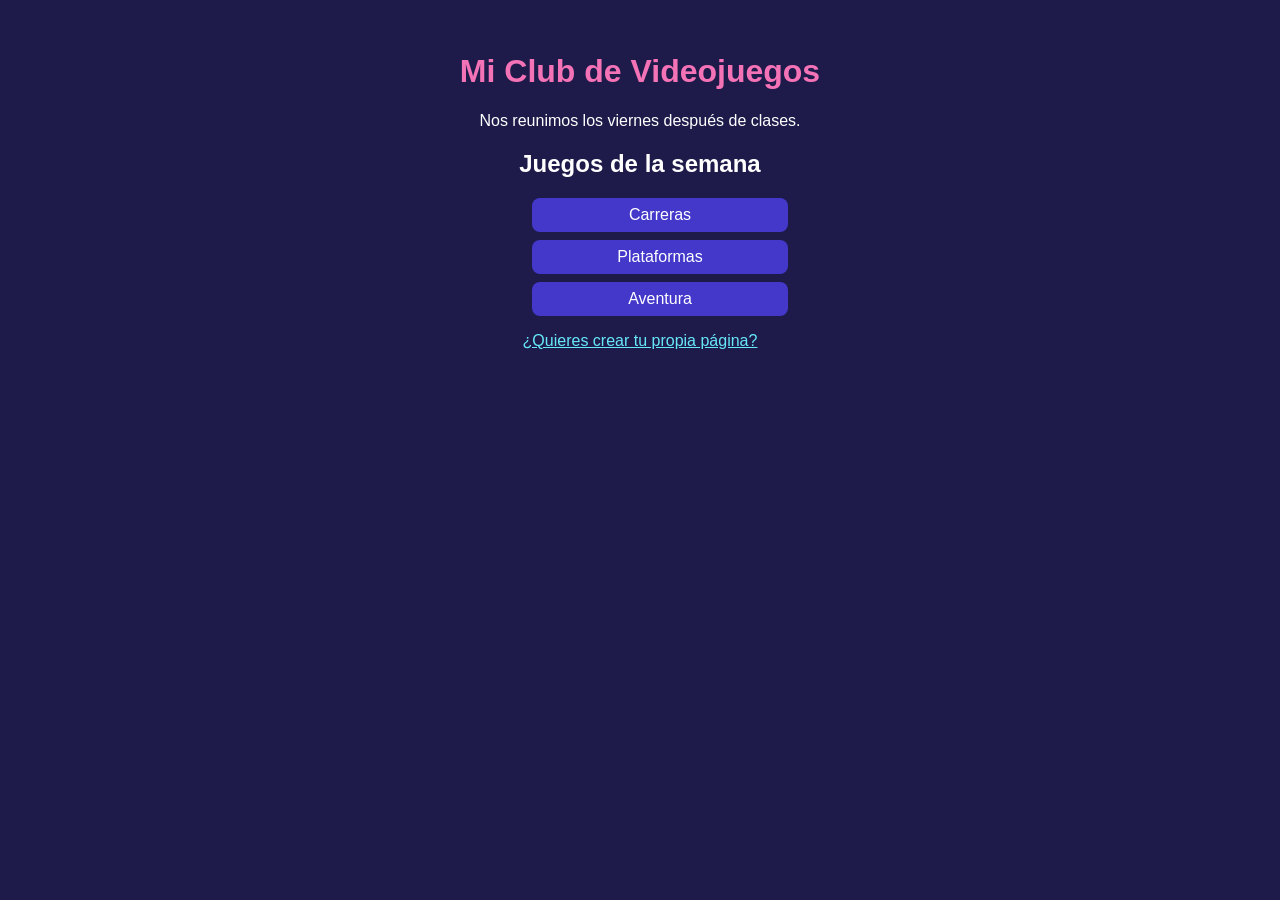
<file: completed-examples/leccion-01/index.html>
<!DOCTYPE html>
<html lang="es">
<head>
  <meta charset="UTF-8">
  <meta name="viewport" content="width=device-width, initial-scale=1.0">
  <title>Club de Videojuegos</title>
  <link rel="stylesheet" href="styles.css">
</head>
<body>
  <!-- En JSFiddle pega solo lo que está dentro de <body> -->
  <h1>Mi Club de Videojuegos</h1>
  <p>Nos reunimos los viernes después de clases.</p>
  <h2>Juegos de la semana</h2>
  <ul>
    <li>Carreras</li>
    <li>Plataformas</li>
    <li>Aventura</li>
  </ul>
  <p><a href="https://developer.mozilla.org/es/">¿Quieres crear tu propia página?</a></p>
</body>
</html>
</file>
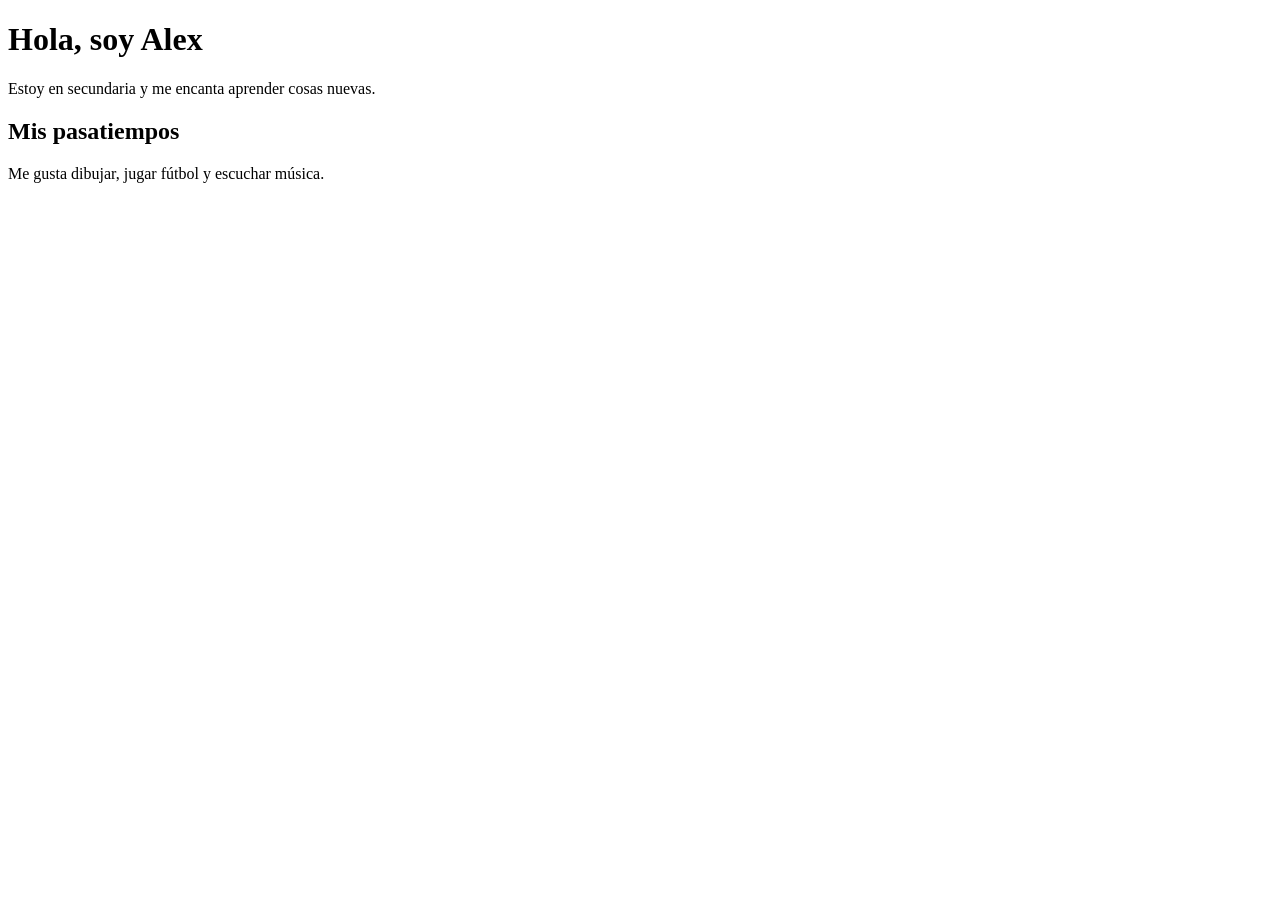
<file: completed-examples/leccion-02/index.html>
<!DOCTYPE html>
<html lang="es">
<head>
  <meta charset="UTF-8">
  <meta name="viewport" content="width=device-width, initial-scale=1.0">
  <title>Mi primera página</title>
</head>
<body>
  <!-- En JSFiddle pega solo lo que está dentro de <body> -->
  <h1 title="¡Pasaste el cursor por aquí!">Hola, soy Alex</h1>
  <p>Estoy en secundaria y me encanta aprender cosas nuevas.</p>
  <!-- Aquí empiezan mis pasatiempos -->
  <h2>Mis pasatiempos</h2>
  <p>Me gusta dibujar, jugar fútbol y escuchar música.</p>
</body>
</html>
</file>
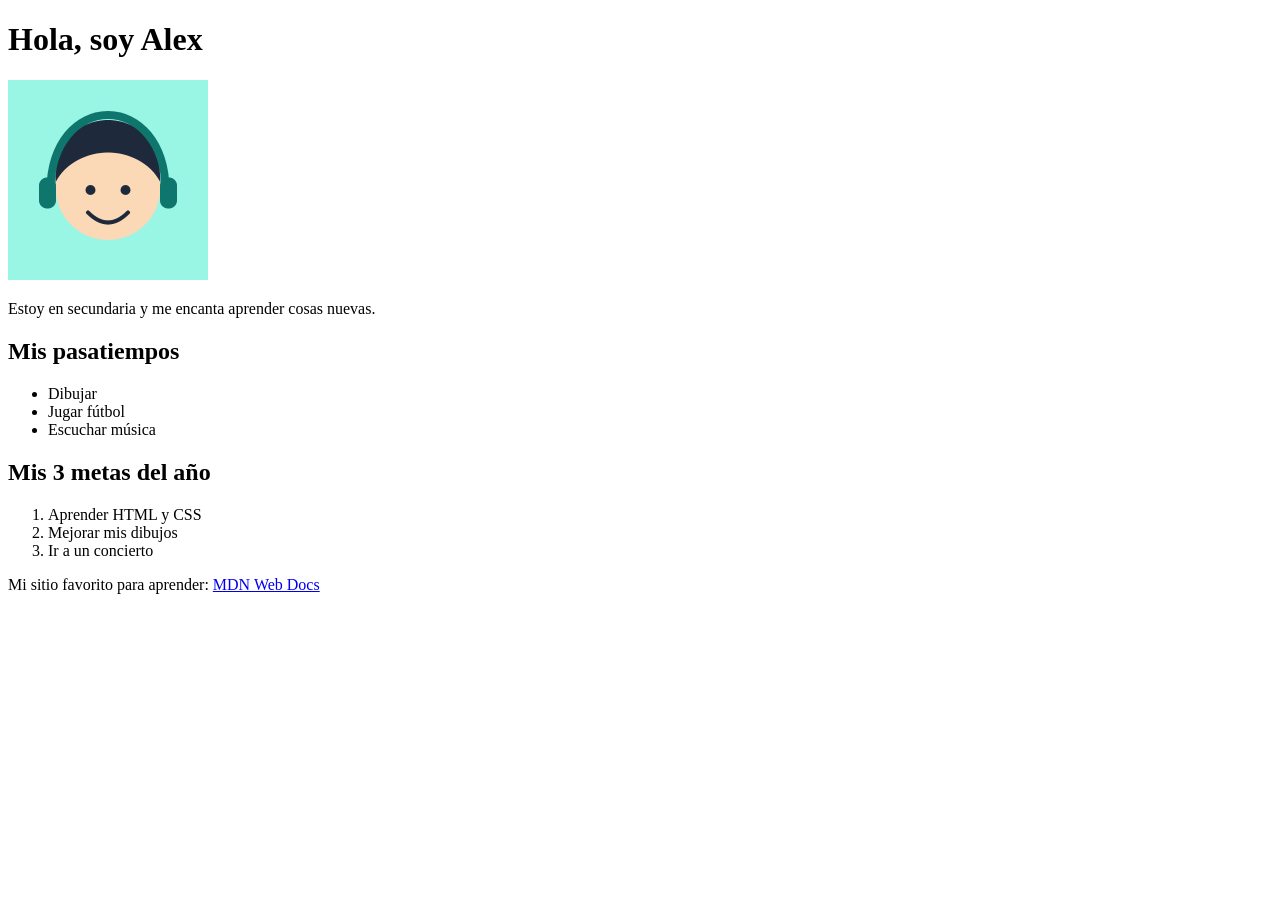
<file: completed-examples/leccion-03/index.html>
<!DOCTYPE html>
<html lang="es">
<head>
  <meta charset="UTF-8">
  <meta name="viewport" content="width=device-width, initial-scale=1.0">
  <title>Mi página de perfil</title>
</head>
<body>
  <!-- En JSFiddle pega solo lo que está dentro de <body>.
       En JSFiddle la imagen se enlaza con su dirección completa (https://raw.githubusercontent.com/...). -->
  <h1>Hola, soy Alex</h1>
  <img src="../../starter-files/assets/avatar.png" alt="Dibujo de Alex sonriendo con audífonos" width="200">
  <p>Estoy en secundaria y me encanta aprender cosas nuevas.</p>

  <h2>Mis pasatiempos</h2>
  <ul>
    <li>Dibujar</li>
    <li>Jugar fútbol</li>
    <li>Escuchar música</li>
  </ul>

  <h2>Mis 3 metas del año</h2>
  <ol>
    <li>Aprender HTML y CSS</li>
    <li>Mejorar mis dibujos</li>
    <li>Ir a un concierto</li>
  </ol>

  <p>Mi sitio favorito para aprender:
    <a href="https://developer.mozilla.org/es/" target="_blank" rel="noopener">MDN Web Docs</a>
  </p>
</body>
</html>
</file>
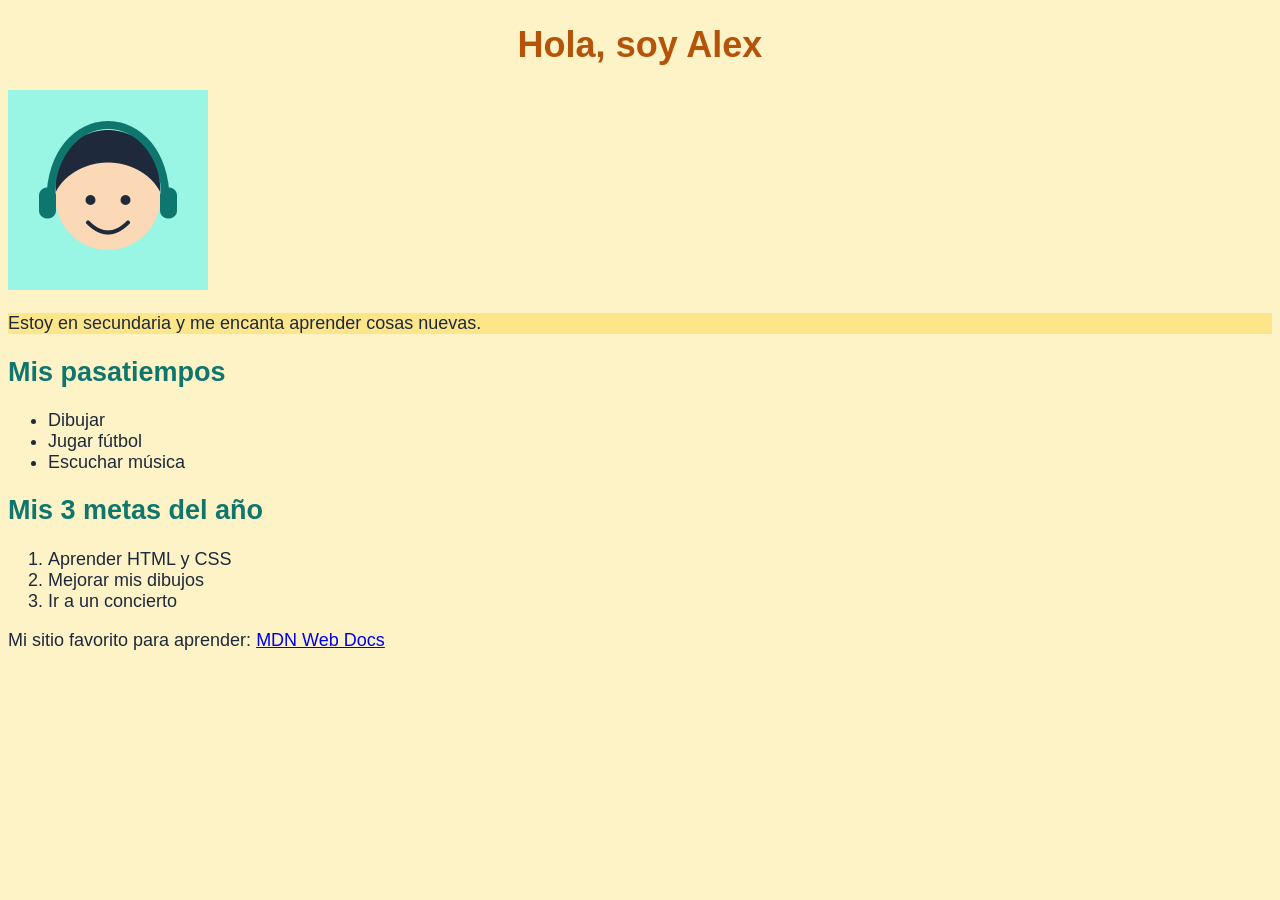
<file: completed-examples/leccion-04/index.html>
<!DOCTYPE html>
<html lang="es">
<head>
  <meta charset="UTF-8">
  <meta name="viewport" content="width=device-width, initial-scale=1.0">
  <title>Mi página de perfil</title>
  <link rel="stylesheet" href="styles.css">
</head>
<body>
  <!-- En JSFiddle pega solo lo que está dentro de <body> -->
  <h1>Hola, soy Alex</h1>
  <img src="../../starter-files/assets/avatar.png" alt="Dibujo de Alex sonriendo con audífonos" width="200">
  <p class="destacado">Estoy en secundaria y me encanta aprender cosas nuevas.</p>

  <h2>Mis pasatiempos</h2>
  <ul>
    <li>Dibujar</li>
    <li>Jugar fútbol</li>
    <li>Escuchar música</li>
  </ul>

  <h2>Mis 3 metas del año</h2>
  <ol>
    <li>Aprender HTML y CSS</li>
    <li>Mejorar mis dibujos</li>
    <li>Ir a un concierto</li>
  </ol>

  <p>Mi sitio favorito para aprender:
    <a href="https://developer.mozilla.org/es/" target="_blank" rel="noopener">MDN Web Docs</a>
  </p>
</body>
</html>
</file>
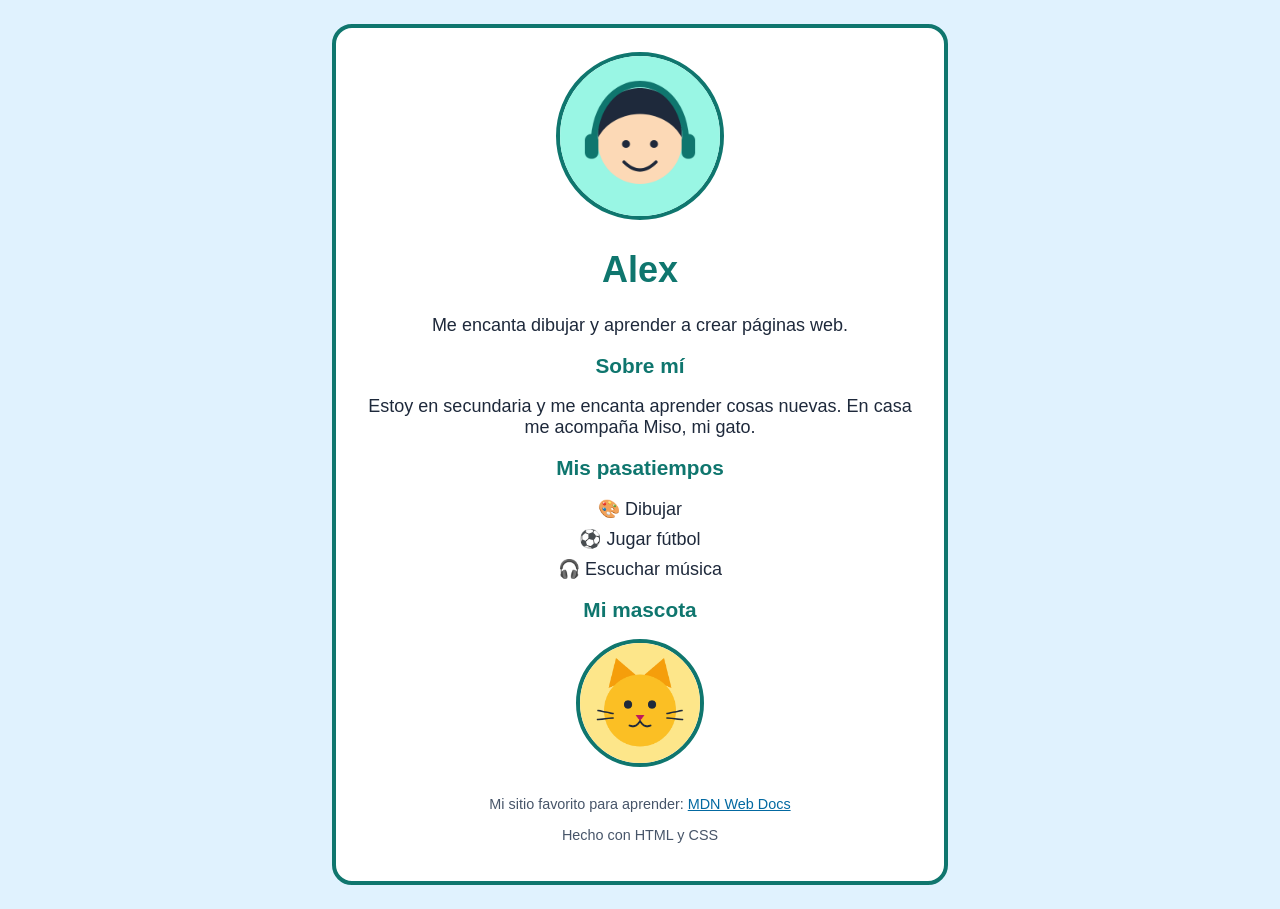
<file: completed-examples/leccion-05/index.html>
<!DOCTYPE html>
<html lang="es">
<head>
  <meta charset="UTF-8">
  <meta name="viewport" content="width=device-width, initial-scale=1.0">
  <title>Mi página de perfil</title>
  <link rel="stylesheet" href="styles.css">
</head>
<body>
  <!-- En JSFiddle pega solo lo que está dentro de <body>.
       En JSFiddle las imágenes se enlazan con su dirección completa (https://raw.githubusercontent.com/...). -->
  <main class="perfil">
    <header>
      <img class="foto" src="../../starter-files/assets/avatar.png" alt="Dibujo de Alex sonriendo con audífonos">
      <h1>Alex</h1>
      <p>Me encanta dibujar y aprender a crear páginas web.</p>
    </header>

    <section>
      <h2>Sobre mí</h2>
      <p>Estoy en secundaria y me encanta aprender cosas nuevas. En casa me acompaña Miso, mi gato.</p>
    </section>

    <section>
      <h2>Mis pasatiempos</h2>
      <ul>
        <li>🎨 Dibujar</li>
        <li>⚽ Jugar fútbol</li>
        <li>🎧 Escuchar música</li>
      </ul>
    </section>

    <section>
      <h2>Mi mascota</h2>
      <img class="mascota" src="../../starter-files/assets/mascota.png" alt="Dibujo de Miso, un gato naranja">
    </section>

    <footer>
      <p>Mi sitio favorito para aprender:
        <a href="https://developer.mozilla.org/es/" target="_blank" rel="noopener">MDN Web Docs</a>
      </p>
      <p>Hecho con HTML y CSS</p>
    </footer>
  </main>
</body>
</html>
</file>
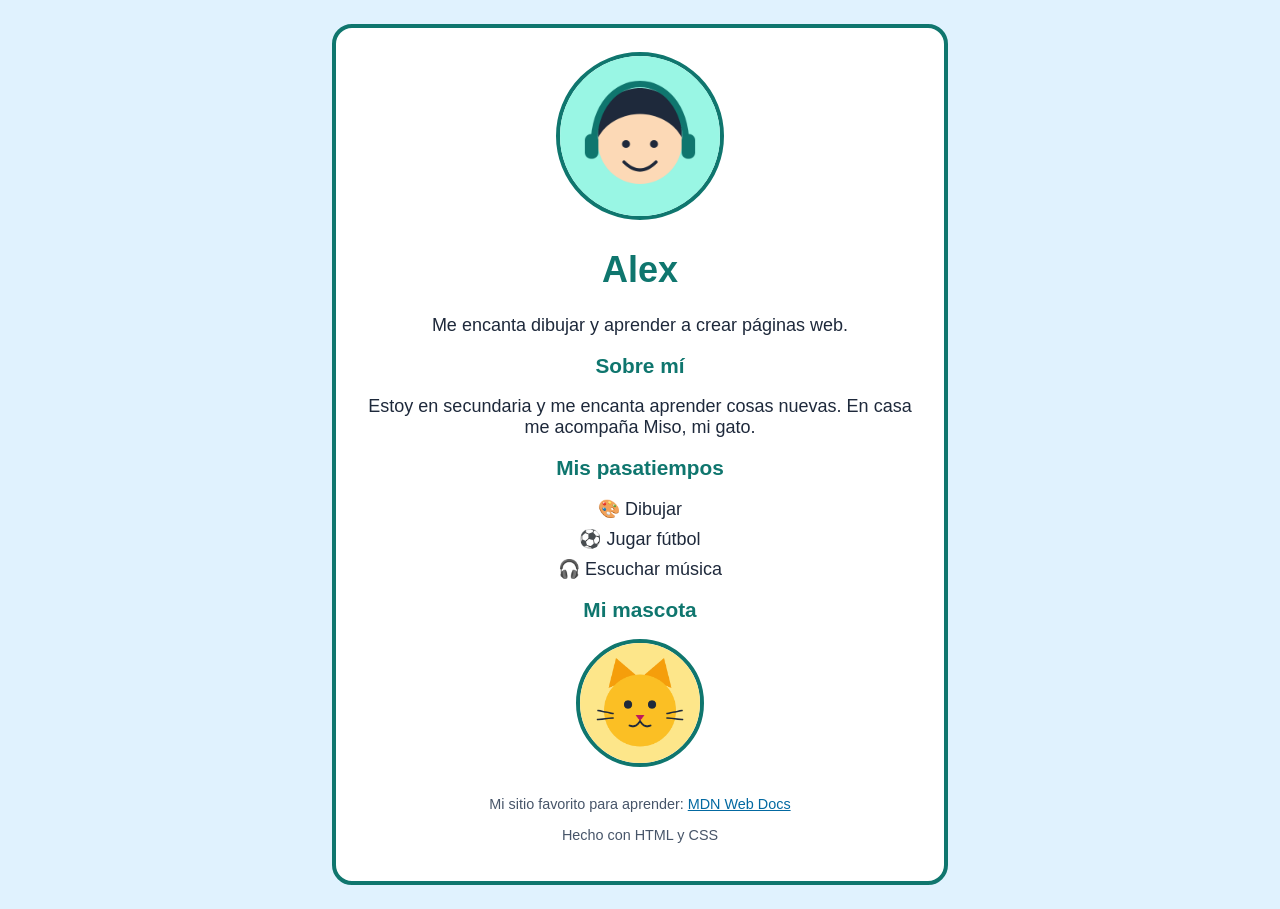
<file: completed-examples/leccion-06/index.html>
<!DOCTYPE html>
<html lang="es">
<head>
  <meta charset="UTF-8">
  <meta name="viewport" content="width=device-width, initial-scale=1.0">
  <title>Mi página de perfil (corregida)</title>
  <link rel="stylesheet" href="styles.css">
</head>
<body>
  <!-- En JSFiddle pega solo lo que está dentro de <body>.
       En JSFiddle las imágenes se enlazan con su dirección completa (https://raw.githubusercontent.com/...). -->
  <main class="perfil">
    <header>
      <img class="foto" src="../../starter-files/assets/avatar.png" alt="Dibujo de Alex sonriendo con audífonos">
      <h1>Alex</h1>
      <p>Me encanta dibujar y aprender a crear páginas web.</p>
    </header>

    <section>
      <h2>Sobre mí</h2>
      <p>Estoy en secundaria y me encanta aprender cosas nuevas. En casa me acompaña Miso, mi gato.</p>
    </section>

    <section>
      <h2>Mis pasatiempos</h2>
      <ul>
        <li>🎨 Dibujar</li>
        <li>⚽ Jugar fútbol</li>
        <li>🎧 Escuchar música</li>
      </ul>
    </section>

    <section>
      <h2>Mi mascota</h2>
      <img class="mascota" src="../../starter-files/assets/mascota.png" alt="Dibujo de Miso, un gato naranja">
    </section>

    <footer>
      <p>Mi sitio favorito para aprender:
        <a href="https://developer.mozilla.org/es/" target="_blank" rel="noopener">MDN Web Docs</a>
      </p>
      <p>Hecho con HTML y CSS</p>
    </footer>
  </main>
</body>
</html>
</file>
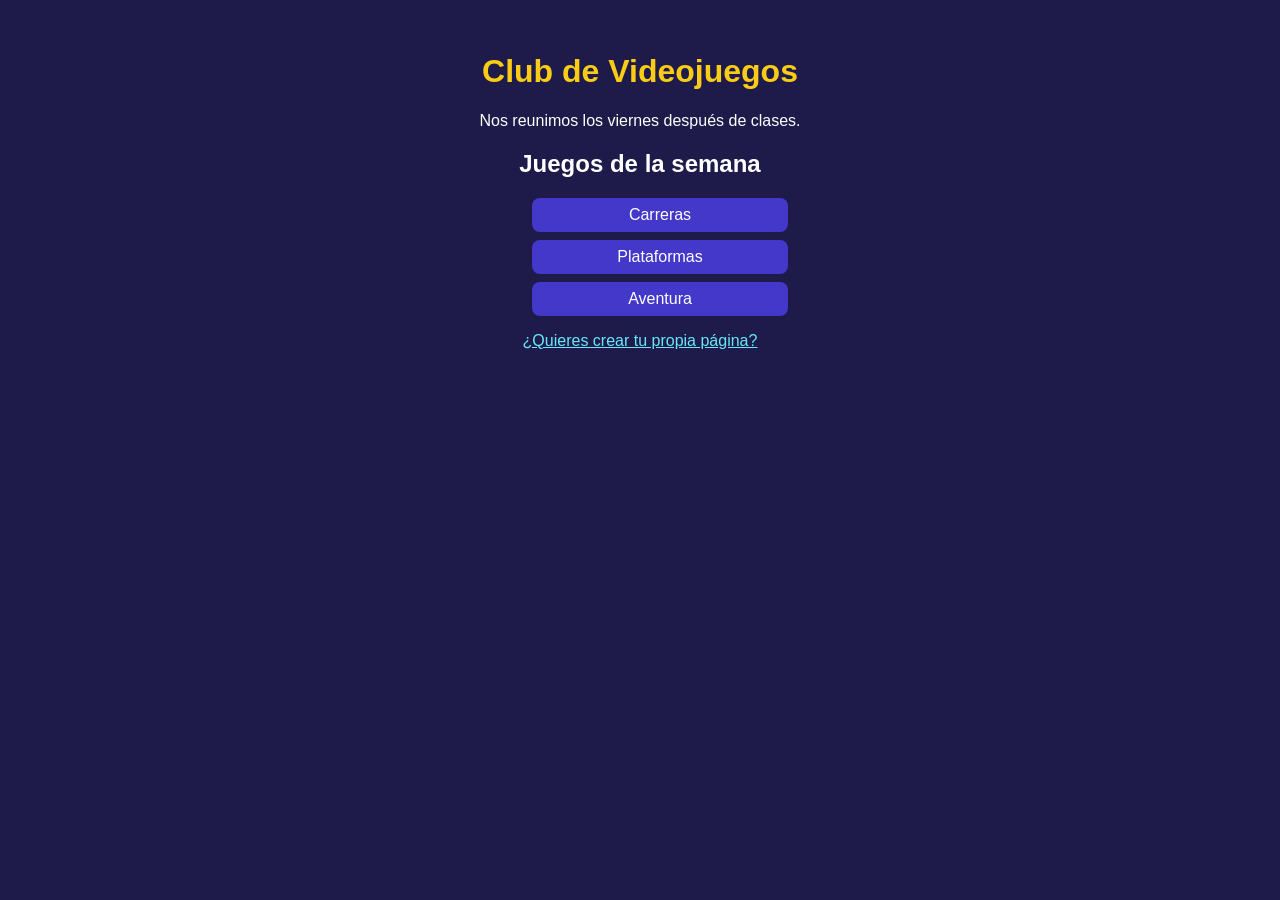
<file: starter-files/leccion-01/index.html>
<!DOCTYPE html>
<html lang="es">
<head>
  <meta charset="UTF-8">
  <meta name="viewport" content="width=device-width, initial-scale=1.0">
  <title>Club de Videojuegos</title>
  <link rel="stylesheet" href="styles.css">
</head>
<body>
  <!-- En JSFiddle pega solo lo que está dentro de <body> -->
  <h1>Club de Videojuegos</h1>
  <p>Nos reunimos los viernes después de clases.</p>
  <h2>Juegos de la semana</h2>
  <ul>
    <li>Carreras</li>
    <li>Plataformas</li>
    <li>Aventura</li>
  </ul>
  <p><a href="https://developer.mozilla.org/es/">¿Quieres crear tu propia página?</a></p>
</body>
</html>
</file>
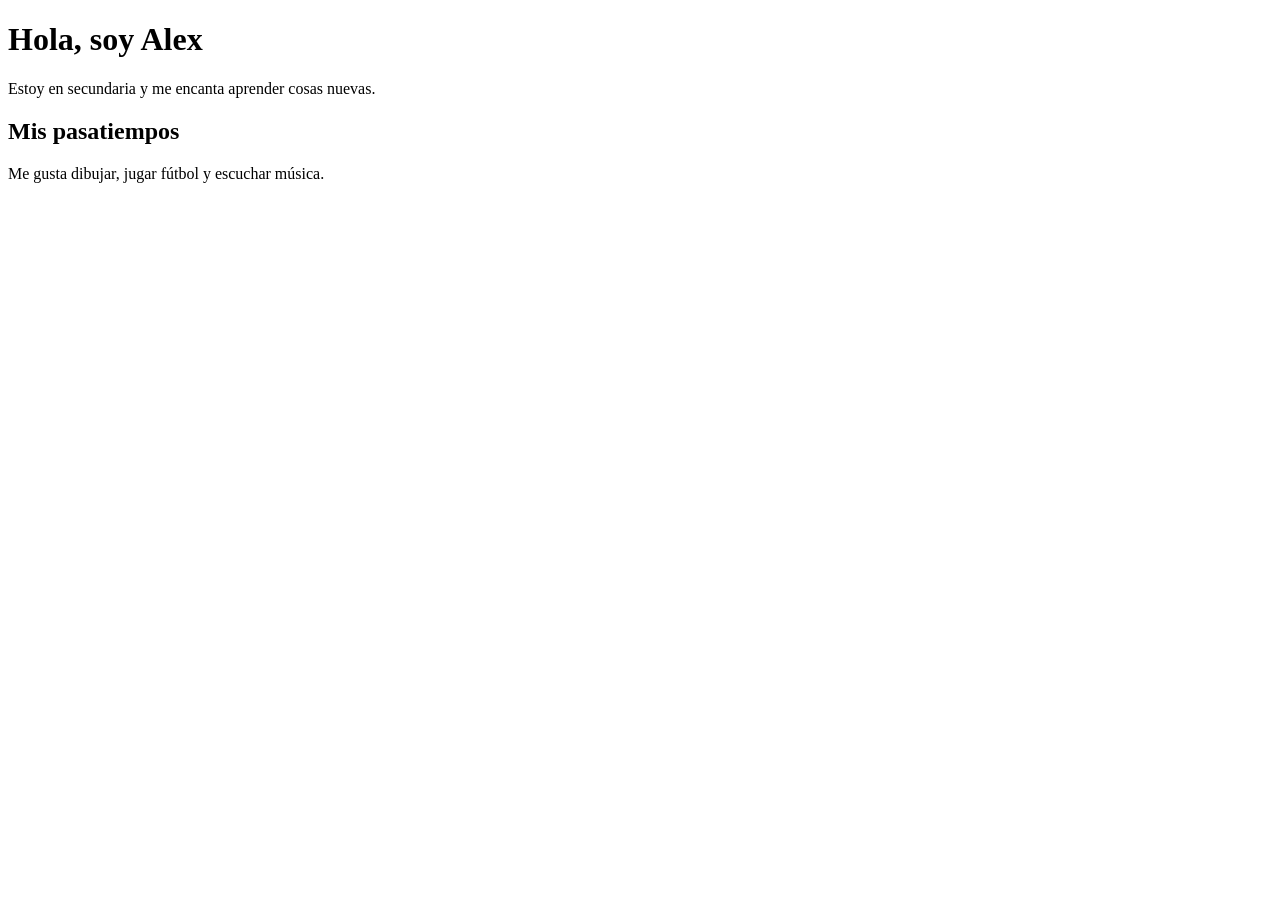
<file: starter-files/leccion-03/index.html>
<!DOCTYPE html>
<html lang="es">
<head>
  <meta charset="UTF-8">
  <meta name="viewport" content="width=device-width, initial-scale=1.0">
  <title>Mi página de perfil</title>
</head>
<body>
  <!-- En JSFiddle pega solo lo que está dentro de <body> -->
  <h1>Hola, soy Alex</h1>
  <p>Estoy en secundaria y me encanta aprender cosas nuevas.</p>
  <h2>Mis pasatiempos</h2>
  <p>Me gusta dibujar, jugar fútbol y escuchar música.</p>
</body>
</html>
</file>
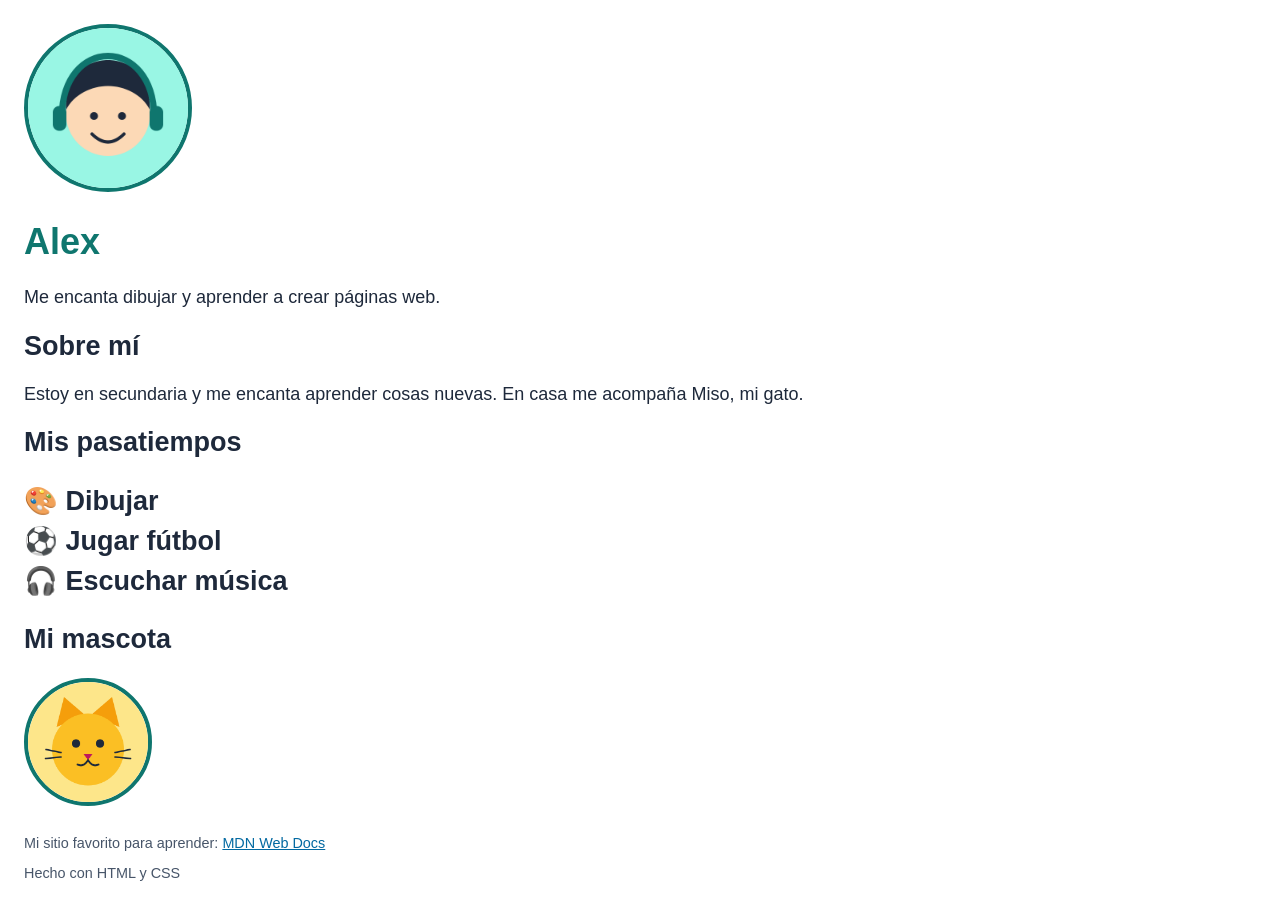
<file: starter-files/leccion-06/index.html>
<!DOCTYPE html>
<html lang="es">
<head>
  <meta charset="UTF-8">
  <meta name="viewport" content="width=device-width, initial-scale=1.0">
  <title>Mi página de perfil (con errores)</title>
  <link rel="stylesheet" href="styles.css">
</head>
<body>
  <!-- En JSFiddle pega solo lo que está dentro de <body> -->
  <!-- Esta página tiene 5 errores. ¿Los encuentras? -->
  <main class="perfil">
    <header>
      <img class="foto" src="../assets/avatar.png" alt="Dibujo de Alex sonriendo con audífonos">
      <h1>Alex</h1>
      <p>Me encanta dibujar y aprender a crear páginas web.</p>
    </header>

    <section>
      <h2>Sobre mí</h2>
      <p>Estoy en secundaria y me encanta aprender cosas nuevas. En casa me acompaña Miso, mi gato.</p>
    </section>

    <section>
      <h2>Mis pasatiempos
      <ul>
        <li>🎨 Dibujar</li>
        <li>⚽ Jugar fútbol</li>
        <li>🎧 Escuchar música</li>
      </ul>
    </section>

    <section>
      <h2>Mi mascota</h2>
      <img class="mascota" src="../assets/mascota.png">
    </section>

    <footer>
      <p>Mi sitio favorito para aprender:
        <a href="https://developer.mozilla.org/es/" target="_blank" rel="noopener">MDN Web Docs</a>
      </p>
      <p>Hecho con HTML y CSS</p>
    </footer>
  </main>
</body>
</html>
</file>
<file: completed-examples/leccion-01/styles.css>
body {
  font-family: Arial, Helvetica, sans-serif;
  background-color: #1e1b4b;
  color: #ffffff;
  text-align: center;
  padding: 24px;
}

h1 {
  color: #f472b6;
}

li {
  list-style: none;
  background-color: #4338ca;
  border-radius: 8px;
  padding: 8px;
  margin: 8px auto;
  max-width: 240px;
}

a {
  color: #67e8f9;
}
</file>
<file: completed-examples/leccion-04/styles.css>
/* Estilo general de toda la página */
body {
  font-family: Arial, Helvetica, sans-serif;
  font-size: 18px;
  background-color: #fef3c7;
  color: #1e293b;
}

/* Títulos */
h1 {
  color: #b45309;
  text-align: center;
}

h2 {
  color: #0f766e;
}

/* Una clase: solo afecta a los elementos que la usan */
.destacado {
  background-color: #fde68a;
}
</file>
<file: completed-examples/leccion-05/styles.css>
/* 1. Estilo general de la página */
body {
  font-family: Arial, Helvetica, sans-serif;
  font-size: 18px;
  background-color: #e0f2fe;
  color: #1e293b;
  margin: 0;
  padding: 24px;
}

/* 2. La tarjeta: centrada, con borde y esquinas redondeadas */
.perfil {
  max-width: 560px;
  margin: 0 auto;
  padding: 24px;
  background-color: #ffffff;
  border: 4px solid #0f766e;
  border-radius: 20px;
  text-align: center;
}

/* 3. Las imágenes redondas (un selector para dos clases) */
.foto,
.mascota {
  border: 4px solid #0f766e;
  border-radius: 50%;
  object-fit: cover;
}

.foto {
  width: 160px;
  height: 160px;
}

.mascota {
  width: 120px;
  height: 120px;
}

/* 4. Títulos y lista */
h1 {
  color: #0f766e;
}

h2 {
  color: #0f766e;
  font-size: 1.3rem;
}

ul {
  list-style: none;
  padding: 0;
}

li {
  margin: 8px 0;
}

/* 5. Pie de página */
footer {
  margin-top: 24px;
  font-size: 0.9rem;
  color: #475569;
}

a {
  color: #0369a1;
}
</file>
<file: completed-examples/leccion-06/styles.css>
/* 1. Estilo general de la página */
body {
  font-family: Arial, Helvetica, sans-serif;
  font-size: 18px;
  background-color: #e0f2fe;
  color: #1e293b;
  margin: 0;
  padding: 24px;
}

/* 2. La tarjeta: centrada, con borde y esquinas redondeadas */
.perfil {
  max-width: 560px;
  margin: 0 auto;
  padding: 24px;
  background-color: #ffffff;
  border: 4px solid #0f766e;
  border-radius: 20px;
  text-align: center;
}

/* 3. Las imágenes redondas (un selector para dos clases) */
.foto,
.mascota {
  border: 4px solid #0f766e;
  border-radius: 50%;
  object-fit: cover;
}

.foto {
  width: 160px;
  height: 160px;
}

.mascota {
  width: 120px;
  height: 120px;
}

/* 4. Títulos y lista */
h1 {
  color: #0f766e;
}

h2 {
  color: #0f766e;
  font-size: 1.3rem;
}

ul {
  list-style: none;
  padding: 0;
}

li {
  margin: 8px 0;
}

/* 5. Pie de página */
footer {
  margin-top: 24px;
  font-size: 0.9rem;
  color: #475569;
}

a {
  color: #0369a1;
}
</file>
<file: starter-files/leccion-01/styles.css>
body {
  font-family: Arial, Helvetica, sans-serif;
  background-color: #1e1b4b;
  color: #ffffff;
  text-align: center;
  padding: 24px;
}

h1 {
  color: #facc15;
}

li {
  list-style: none;
  background-color: #4338ca;
  border-radius: 8px;
  padding: 8px;
  margin: 8px auto;
  max-width: 240px;
}

a {
  color: #67e8f9;
}
</file>
<file: starter-files/leccion-06/styles.css>
/* 1. Estilo general de la página */
body {
  font-family: Arial, Helvetica, sans-serif;
  font-size: 18px;
  backgroud-color: #e0f2fe;
  color: #1e293b;
  margin: 0;
  padding: 24px;
}

/* 2. La tarjeta: centrada, con borde y esquinas redondeadas */
perfil {
  max-width: 560px;
  margin: 0 auto;
  padding: 24px;
  background-color: #ffffff;
  border: 4px solid #0f766e;
  border-radius: 20px;
  text-align: center;
}

/* 3. Las imágenes redondas (un selector para dos clases) */
.foto,
.mascota {
  border: 4px solid #0f766e;
  border-radius: 50%;
  object-fit: cover;
}

.foto {
  width: 160px;
  height: 160px;
}

.mascota {
  width: 120px;
  height: 120px;
}

/* 4. Títulos y lista */
h1 {
  color: #0f766e;
}

h2 {
  color: #0f766e
  font-size: 1.3rem;
}

ul {
  list-style: none;
  padding: 0;
}

li {
  margin: 8px 0;
}

/* 5. Pie de página */
footer {
  margin-top: 24px;
  font-size: 0.9rem;
  color: #475569;
}

a {
  color: #0369a1;
}
</file>
